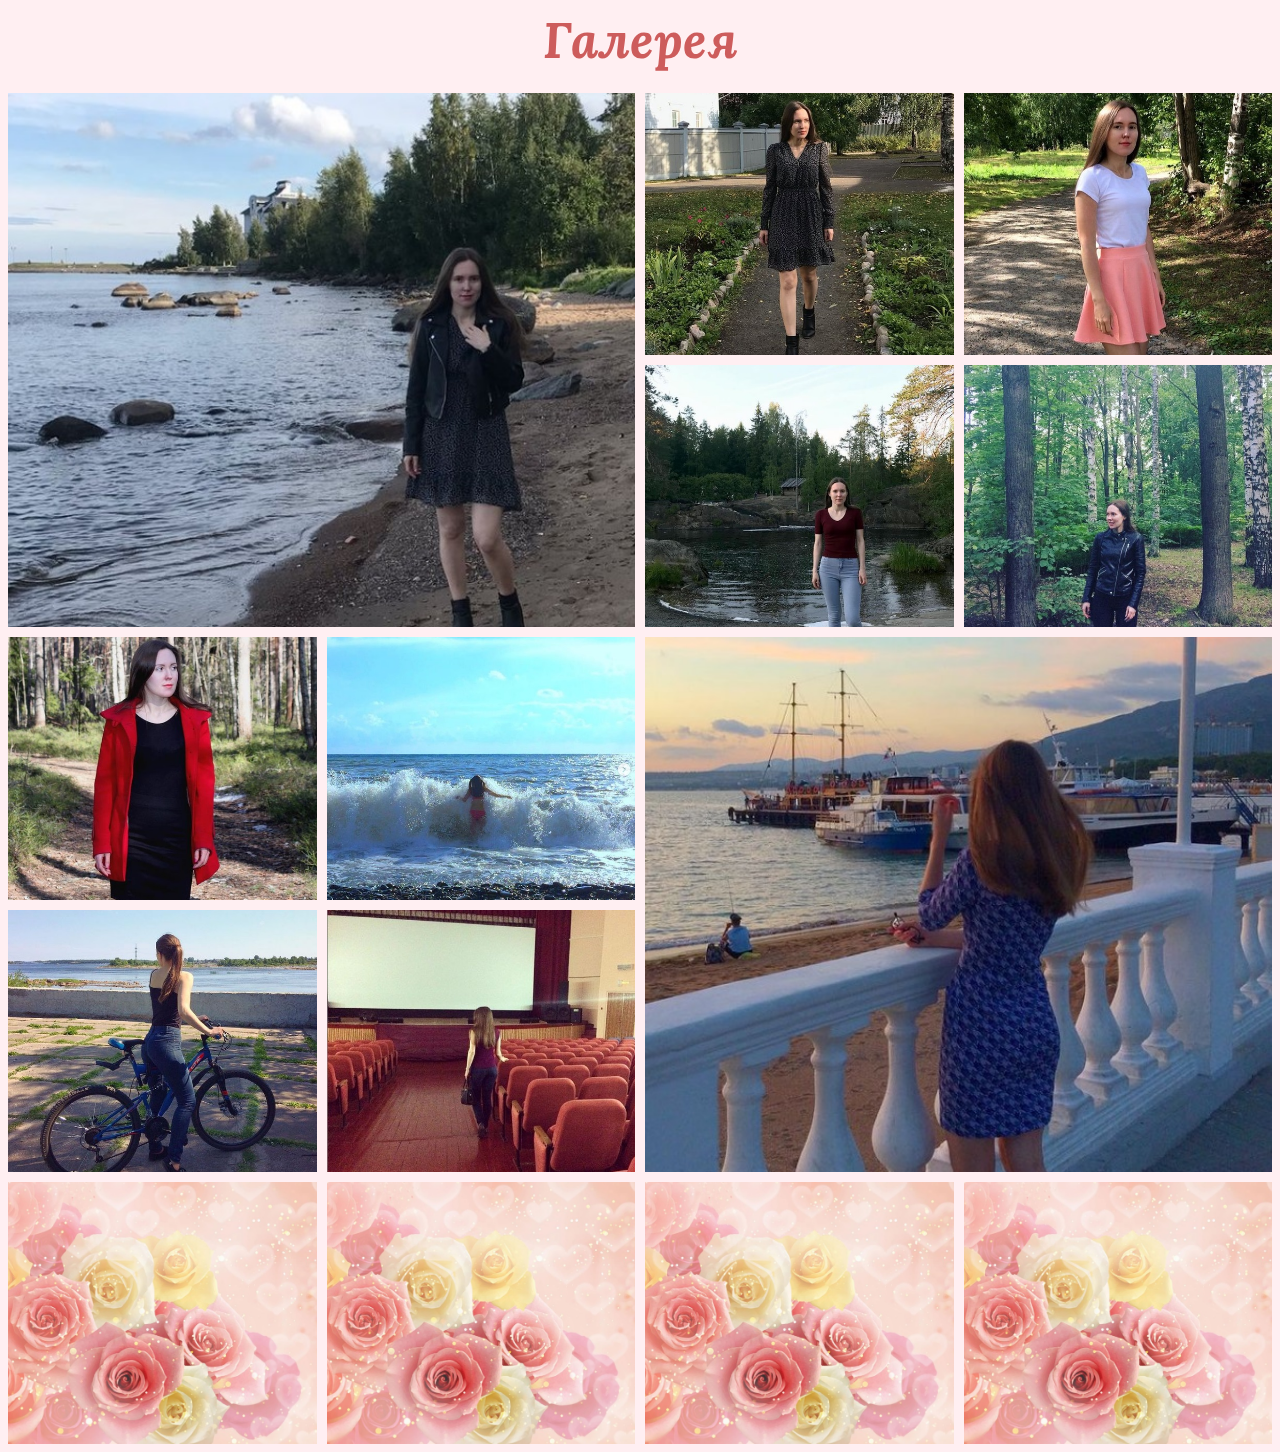
<file: gallery.html>
<!DOCTYPE html>
<html lang="ru">

	<head>
		<meta charset="utf-8">
		<title>Галерея</title>
		
		<link href="https://fonts.googleapis.com/css2?family=Open+Sans:ital,wght@0,400;0,700;1,400&display=swap" rel="stylesheet">
		<link href="https://fonts.googleapis.com/css2?family=Lora:ital,wght@0,400;0,700;1,400&display=swap" rel="stylesheet">
		<link href="https://fonts.googleapis.com/icon?family=Material+Icons" rel="stylesheet">
		<link href="./css/style.css" rel="stylesheet" type="text/css">
		<link rel="preconnect" href="https://fonts.gstatic.com">
	</head>

	<body>
		<section class="content_gallery gallery">
			<h1 class="headings main_heading heading_gallery">Галерея</h1>
			<div class="gallery_items">
				<div class="gallery_item gallery_item_big">
					<img src="./images/gallery_item_1.jpg">
				</div>
				<div class="gallery_item">
					<img src="./images/gallery_item_2.jpg">
				</div>
				<div class="gallery_item">
					<img src="./images/gallery_item_3.jpg">
				</div>
				<div class="gallery_item">
					<img src="./images/gallery_item_4.jpg">
				</div>
				<div class="gallery_item">
					<img src="./images/gallery_item_5.jpg">
				</div>
				<div class="gallery_item">
					<img src="./images/gallery_item_6.jpg">
				</div>
				<div class="gallery_item">
					<img src="./images/gallery_item_7.jpg">
				</div>
				<div class="gallery_item gallery_item_big">
					<img src="./images/gallery_item_8.jpg">
				</div>
				<div class="gallery_item">
					<img src="./images/gallery_item_9.jpg">
				</div>
				<div class="gallery_item">
					<img src="./images/gallery_item_10.jpg">
				</div>
				<div class="gallery_item">
					<img src="./images/gallery_item_11.jpg">
				</div>
				<div class="gallery_item">
					<img src="./images/gallery_item_11.jpg">
				</div>
				<div class="gallery_item">
					<img src="./images/gallery_item_11.jpg">
				</div>
				<div class="gallery_item">
					<img src="./images/gallery_item_11.jpg">
				</div>
			</div>
		</section>
	</body>

</html>
</file>
<file: css/style.css>
@font-face {
	src: url('./fonts/OpenSans-Bold.ttf');
	font-family: "OpenSans Bold";
}
@font-face {
	src: url('./fonts/OpenSans-Italic.ttf');
	font-family: "OpenSans Italic";
}
@font-face {
	src: url('./fonts/OpenSans-Regular.ttf');
	font-family: "OpenSans Regular";
}
body {
	font-family: "OpenSans Regular", Helvetica, Arial, sans-serif;
	background-color: rgb(255, 192, 203, 0.25);
}
.headings {
	font-family: Lora, Helvetica, Arial, serif;
	font-style: italic;
}
.menu {
	background-color: rgb(250, 250, 180);
	text-align: center;
	font-size: 20px;
	padding: 20px 20px;
	color: rgb(205, 92, 92);
	position: sticky;
	top: 0;
}
.links {
	padding: 20px 20px;
	color: rgb(205, 92, 92);
}
.section {
	display: flex;
	flex-direction: row;
	justify-content: center;
	margin-top: 40px;
	margin-bottom: 40px;
}
.img {
	margin-right: 25px;
	border-width: thin;
	border-style: solid;
	border-color: rgb(205, 92, 92);
}
.information {
	display: flex;
	flex-direction: column;
	margin-left: 25px;
}
.main_heading {
	color: rgb(205, 92, 92);
	margin-top: 0px;
	margin-bottom: 1px;
	padding-bottom: 1px;
}
.points {
	color: rgb(205, 92, 92);
	margin-bottom: 1px;
	padding-left: 10px;
	border-left: 5px solid rgb(205, 92, 92);
}
p {
	margin-top: 1px;
	padding-top: 1px;
}
.footer {
	display: flex;
	flex-direction: column;
}
.item_1 {
	display: flex;
	margin-top: 20px;
}
.item_2 {
	display: flex;
}
.material-icons {
	margin-right: 10px;
}
.to_center_footer {
	display: flex;
	justify-content: center;
}
.links:hover {
	color: blue;
	border: 5px solid #B0CBC4;
	background-color: #F2EBD8;
	border-top-left-radius: 100% 20px;
	border-bottom-right-radius: 100% 20px;
}
/*Стили для галереи*/
.heading_gallery {
	text-align: center;
	font-size: 50px;
	margin-bottom: 20px;
}
.gallery_items {
	display: grid;
	gap: 10px;
	grid-template-columns: repeat(auto-fit, minmax(250px, 1fr));
}
.gallery_item {
	position: relative;
	padding: 0px 0px 85% 0px;
}
/*Сделала изображения адаптивными*/
.gallery_item img {
	position: absolute;
	top: 0;
	left: 0;
	width: 100%;
	height: 100%;
	object-fit: cover;
}
.gallery_item_big {
	grid-column: span 2;
	grid-row: span 2;
}
</file>
